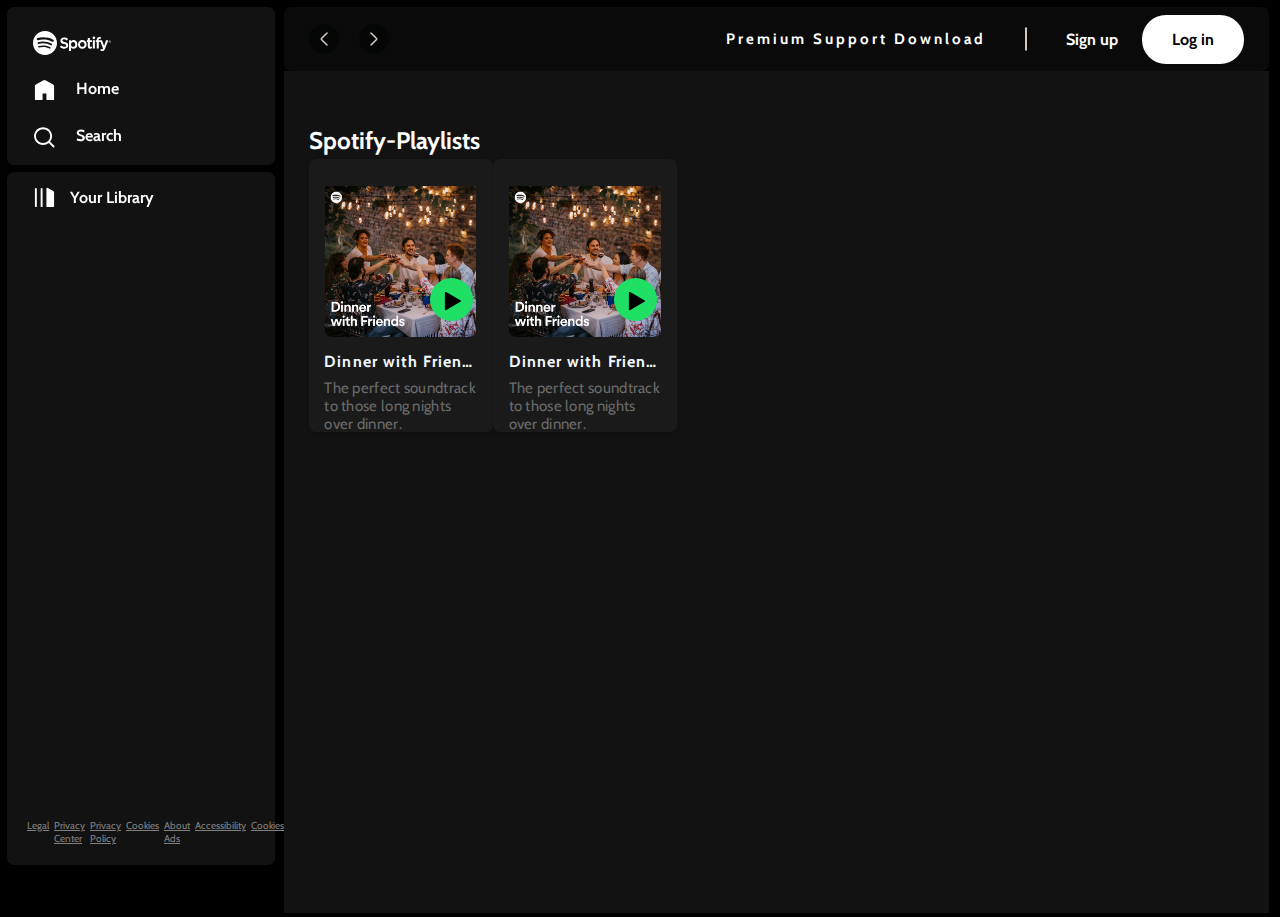
<file: spotify/index.html>
<!DOCTYPE html>
<html lang="en">

<head>
    <meta charset="UTF-8">
    <meta name="viewport" content="width=device-width, initial-scale=1.0">
    <link rel="shortcut icon" href="favicon.ico" type="image/x-icon">
    <link rel="stylesheet" href="style.css">
    <link rel="stylesheet" href="utilities.css">
    <title>spotify</title>
    <style>
        @import url('https://fonts.googleapis.com/css2?family=Cabin&display=swap');
    </style>
</head>

<body>
    <div class="container flex ">
        <div class="left bg-black ">
            <div class="home bg-grey rounded m-1">
                <ul>
                    <li class="logo invert"> <img src="logo.svg" alt="logo"> </li>
                    <li class="invert"><img src="home.svg" alt="home">Home</li>
                    <li class="invert"><img src="search.svg" alt="search">Search</li>
                </ul>

            </div>
            <div class="library bg-grey rounded m-1">
                <div class="heading invert"><img src="library.svg" alt="library">Your Library</div>
                <!-- <div class=" invert"><img src="add.svg" alt="add"></div> -->

                <div class="footer flex">
              
                    <div><a href="https://www.spotify.com/in-en/legal/"><span>Legal</span></a></div>
                    <div><a href="https://www.spotify.com/in-en/privacy/"><span>Privacy Center</span></a></div>
                    <div><a href="https://www.spotify.com/in-en/legal/privacy-policy/"><span>Privacy Policy</span></a></div>
                    <div><a href="https://www.spotify.com/in-en/legal/cookies-policy/"><span>Cookies</span></a></div>
                    <div><a href="https://www.spotify.com/in-en/legal/privacy-policy/#s3"><span>About Ads</span></a></div>
                    <div><a href="https://www.spotify.com/in-en/accessibility/">Accessibility</a></div>
                    <div><a draggable="false" href="https://www.spotify.com/legal/cookies-policy/" target="_blank" rel="noopener">Cookies
                    </a></div>
                        
            </div>
            </div>
        
        </div>

        <div class="right ">
            <div class="header rounded ">
                <div class="nav">
                    <img src="arrow-left.svg" alt="arrow-left">
                    <img src="arrow-right.svg" alt="arrow-right">
                    
                </div>
                <div class="button">
                    <span class="ff" style="color: white;">Premium Support Download</span>
                    <img src="minus.svg" alt="line">
                    <button>Sign up</button>
                    <button>Log in</button>
                </div>
            </div>
            <div class="Spotify-playlists bg-grey">
               <div style="padding-top:30px "><h2>Spotify-Playlists</h2></div> 

                    <div class="card-container flex">
                        <div class="card rounded">
                            <div class="play">
                                <svg enable-background="new 0 0 100 100" height="30" viewBox="20 20 100 100" width="30" xmlns="http://www.w3.org/2000/svg">
                                    <path d="m76.982 50c0-.847-.474-1.575-1.167-1.957l-49.274-28.448c-.363-.253-.803-.404-1.279-.404-1.239 0-2.244 1.004-2.244 2.243 0 .087.016.169.026.253h-.026v57.131h.026c.127 1.119 1.066 1.99 2.218 1.99.409 0 .787-.117 1.117-.308l.02.035 49.476-28.565-.02-.035c.671-.388 1.127-1.105 1.127-1.935z"/>
                                </svg>
                            </div>
                           <img src="assets/images/DWF.jpeg" alt="">
                            <div class="content">
                            <div class="head">Dinner with Friends</div>
                            <div class="paragraph">The perfect soundtrack to those long nights over dinner.</div>
                        </div>
                    </div>
                    
                    <div class="card rounded">
                        <div class="play">
                            <svg enable-background="new 0 0 100 100" height="30" viewBox="20 20 100 100" width="30" xmlns="http://www.w3.org/2000/svg">
                                <path d="m76.982 50c0-.847-.474-1.575-1.167-1.957l-49.274-28.448c-.363-.253-.803-.404-1.279-.404-1.239 0-2.244 1.004-2.244 2.243 0 .087.016.169.026.253h-.026v57.131h.026c.127 1.119 1.066 1.99 2.218 1.99.409 0 .787-.117 1.117-.308l.02.035 49.476-28.565-.02-.035c.671-.388 1.127-1.105 1.127-1.935z"/>
                            </svg>
                        </div>
                       <img src="assets/images/DWF.jpeg" alt="">
                        <div class="content">
                        <div class="head">Dinner with Friends</div>
                        <div class="paragraph">The perfect soundtrack to those long nights over dinner.</div>
                    </div>
                </div>
                   </div>
                </div>
            </div>
       </div>
</body>

</html>
</file>
<file: spotify/style.css>
*{
    margin: 0;
    padding: 0;
}
body{
    background-color: black;
    overflow: hidden;
}

.left{
    width:22vw;
    padding: 0px 0px 0px 0px;
    /* overflow:-moz-hidden-unscrollable; */
    
}
.home{
    padding: 12px 0px 4px 14px;
}
.home ul li{
    list-style: none;
    display: flex;
    gap: 20px;
    width: 23px;
    padding: 12px  ;
    font-family: 'Cabin', sans-serif;
    font-weight: bold;
}
.library{
    min-height:77vh ;
    position: relative;
    
}
.button{
    display: flex;
    justify-content: space-between;
    gap:24px;
    align-items: center;
}
.header .button button:last-child{
    border-radius: 24px;
    padding: 15px 30px 15px 30px;
    font-family: 'Cabin', sans-serif ;
    font-size: 16px;
    color: black;
    background-color: white;
}
.header .button button{

    background: none;
    color: white;
    border: none;
    font-family: 'Cabin', sans-serif ;
    font-size: 16px;
    font-weight: bold;

}

.heading{
    display: flex;
    gap: 14px;
    padding: 14px 13px 13px 26px ;
    font-family: 'Cabin', sans-serif;
    font-weight: bold;
    align-items: center;

}
.button img{
    rotate: 90deg;
    filter: invert();
    height:32px;
}
.button span{
    font-size: 15px;
    letter-spacing: 3px;
    font-weight: bold;
}
.footer{
    display:flex;
    font-size:10px;
    gap:5px;
    position: absolute;
    bottom: 0%;
    padding: 20px;

}
.footer a{
    font-family: 'Cabin', sans-serif;
   
    color:grey;
    
    
}
.heading img{
    width:23px
    
}

.right{
    width:77vw;
    margin:7px 7px 4px 2px;
    overflow: scroll;
}
.header{
    position: sticky;
    /* margin-right: 4px; */
    display: flex;
    justify-content: space-between;
    background-color:#0a0a0a;
    height: 64px;
    align-items: center;
    
}
 .header > *{
    padding: 25px;
 }

 .nav img{
    /* border: 2px solid; */
    border-radius: 45px;
    background-color:rgb(251, 249, 249);
    filter: invert();
    padding: 3px;
 }
 .Spotify-playlists{
    /* margin-right: 4px; */
    padding:25px 25px 25px 25px ;
    color: white;
    font-family: 'Cabin', sans-serif;
    min-height:88vh ;
    
 }
 
 .play{
    
    width:15px;height: 15px;background-color: #1FDF64;border-radius: 50%; 
    padding: 14px;
    position: absolute;
    bottom: 111px;
    right:20px;
    opacity: 1;
    transition:all 1s ease-out;
 }
.card{
    position: relative;
} 
.card {
    display: flex;
    flex-direction: column;
    justify-content: space-around;
    align-items: center;
    width: 184.23px;
    height: 255.543px;
    background-color:#1a1a1a;
    
    padding: 7px 0px 10px 0px;
    border-radius: 8px;
    overflow: hidden;
    box-shadow: 0px 2px 4px rgba(0, 0, 0, 0.1);
}



.card  img {
    width: 151.433px;
    height: 151.433px;
    object-fit: cover;
    padding-top:20px;
    border-radius: 7px;
}

.content {
    display: flex;
    flex-direction: column;
    justify-content: center;
    gap:8px;
    padding: 15px;
    width:152.84px;
    height:86.56px;
} 

.head{
    /* height: 26px; */
    letter-spacing: 1.1px;
    overflow: hidden;
    text-overflow: ellipsis;
    white-space: nowrap;
    font-weight: bold;
    color: aliceblue;
}

.paragraph {
    color:#6a6a6a;
    letter-spacing: 0.3px;
    font-size:15px;
    overflow: hidden;
    text-overflow: ellipsis;
    display: -webkit-box;
    -webkit-line-clamp: 3; 
    -webkit-box-orient: vertical;
}
.card-container{
    padding-top: 4px;
    display: grid;
    grid-template-columns: 1fr 1fr 1fr 1fr 1fr 1fr 1fr;
    /* column-gap:24px; */
    row-gap: 24px;

}
</file>
<file: spotify/utilities.css>
.flex{
    display: flex;
}
.border{
    border: 2px solid red;
    margin: 2px;

}
.justify-center{
    justify-content: center;
}
.items-center{
    align-items: center;
}
.invert{
    filter:invert()
}
.bg-black{
    background-color: black;
    /* color: white; */
}
.rounded{
    border-radius: 7px;
}
.bg-grey{
    background-color:#121212;
}
.nav{
    display: flex;
    justify-content: space-between;
    gap:20px;
    height:30px;
    align-items: center;
}
.ff{
    font-family: 'Cabin', sans-serif;
    
}
.m-1{
    margin:7px 7px 7px 7px;
}
.svg{
    padding: 12px;
}
</file>
